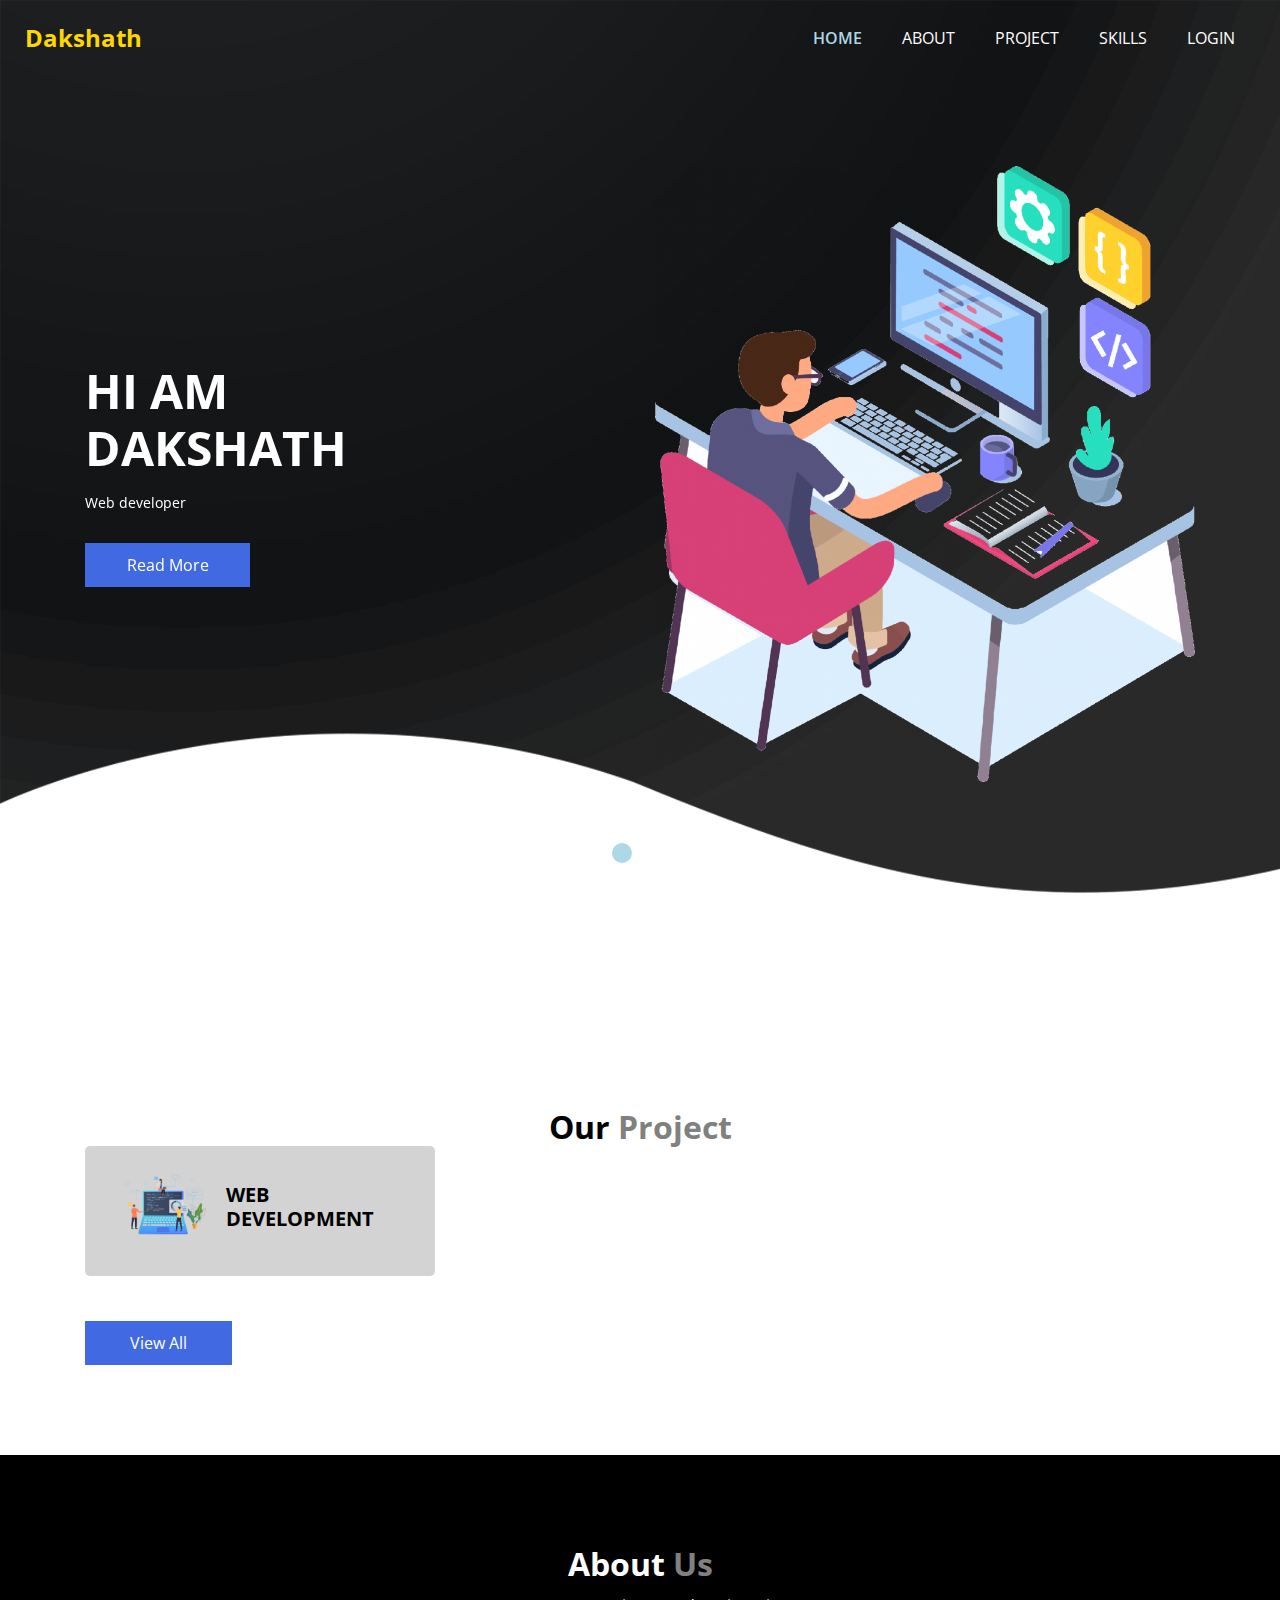
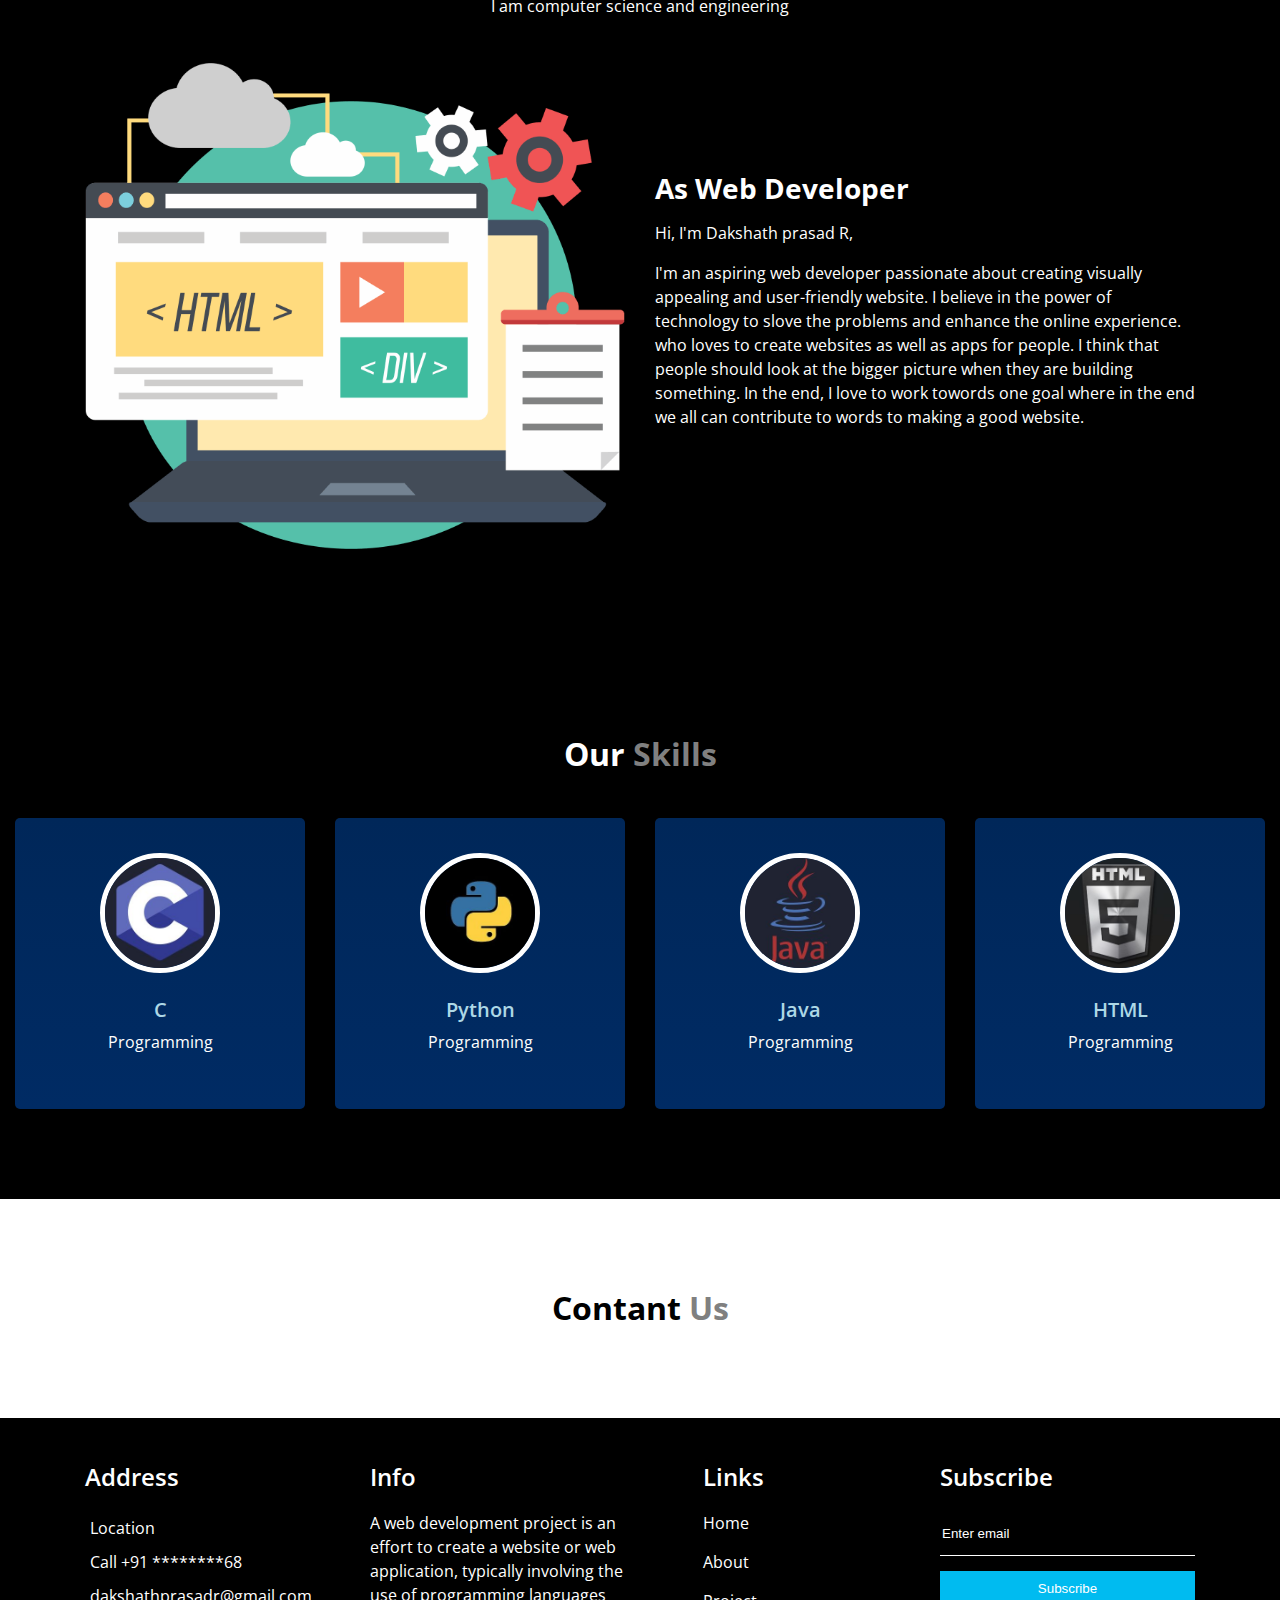
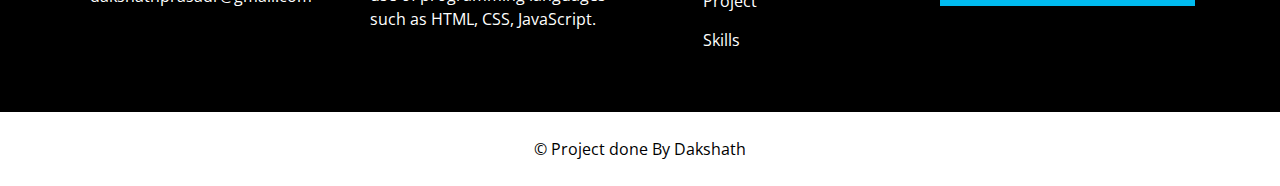
<file: Task 1/index.html>
<!DOCTYPE html>
<html>
<head>
  <meta charset="utf-8" />
  <meta http-equiv="X-UA-Compatible" content="IE=edge" />
  <!-- Mobile Metas -->
  <meta name="viewport" content="width=device-width, initial-scale=1, shrink-to-fit=no" />
  <meta name="keywords" content="" />
  <meta name="description" content="" />
  <meta name="author" content="" />
  <link rel="shortcut icon" href="images/favicon.png" type="">
  <title> Dakshath </title>
  <link rel="stylesheet" type="text/css" href="css/bootstrap.css" />
  <!-- Custom styles for this template -->
  <link href="css/style.css" rel="stylesheet" /> 
</head>
<body>
  <div class="hero_area">
    <div class="hero_bg_box">
      <div class="bg_img_box">
        <img src="images/hero-bg.png" alt="">
      </div>
    </div>
        <header class="header_section">
      <div class="container-fluid">
        <nav class="navbar navbar-expand-lg custom_nav-container ">
          <a class="navbar-brand" href="#">
            <span>
              Dakshath
            </span>
          </a>
          <button class="navbar-toggler" type="button" data-toggle="collapse" data-target="#navbarSupportedContent" aria-controls="navbarSupportedContent" aria-expanded="false" aria-label="Toggle navigation">
            <span class=""> </span>
          </button>
          <div class="collapse navbar-collapse" id="navbarSupportedContent">
            <ul class="navbar-nav  ">
              <li class="nav-item active">
                <a class="nav-link" href="#">Home <span class="sr-only">(current)</span></a>
              </li>
              <li class="nav-item">
                <a class="nav-link" href="#"> About</a>
              </li>
              <li class="nav-item">
                <a class="nav-link" href="#">Project</a>
              </li>
              <li class="nav-item">
                <a class="nav-link" href="#">Skills</a>
              </li>
              <li class="nav-item">
                <a class="nav-link" href="#">  Login</a>
              </li>
               </ul>
          </div>
        </nav>
      </div>
    </header>
    <section class="slider_section ">
      <div id="customCarousel1" class="carousel slide" data-ride="carousel">
        <div class="carousel-inner">
          <div class="carousel-item active">
            <div class="container ">
              <div class="row">
                <div class="col-md-6 ">
                  <div class="detail-box">
                    <h1>
                      Hi am <br>
                      DAKSHATH
                    </h1>
                    <p>
                      Web developer
                    </p>
                    <div class="btn-box">
                      <a href="" class="btn1">
                        Read More
                      </a>
                    </div>
                  </div>
                </div>
                <div class="col-md-6">
                  <div class="img-box">
                    <img src="images/slider-img.png" alt="">
                  </div>
                </div>
              </div>
            </div>
          </div>
          <div class="carousel-item ">
            <div class="container ">
              <div class="row">
                <div class="col-md-6 ">
                  <div class="detail-box">
                    <h1>
                      Hi am <br>
                      DAKSHATH
                    </h1>
                    <div class="btn-box">
                      <a href="" class="btn1">
                        Read More
                      </a>
                    </div>
                  </div>
                </div>
                <div class="col-md-6">
                  <div class="img-box">
                    <img src="images/slider-img.png" alt="">
                  </div>
                </div>
              </div>
            </div>
          </div>
          <div class="carousel-item">
            <div class="container ">
              <div class="row">
                <div class="col-md-6 ">
                  <div class="detail-box">
                    <h1>
                      Hi am <br>
                      DAKSHATH
                    </h1>
                     <div class="btn-box">
                      <a href="" class="btn1">
                        Read More
                      </a>
                    </div>
                  </div>
                </div>
                <div class="col-md-6">
                  <div class="img-box">
                    <img src="images/slider-img.png" alt="">
                  </div>
                </div>
              </div>
            </div>
          </div>
        </div>
        <ol class="carousel-indicators">
          <li data-target="#customCarousel1" data-slide-to="0" class="active"></li>
          <li data-target="#customCarousel1" data-slide-to="1"></li>
          <li data-target="#customCarousel1" data-slide-to="2"></li>
        </ol>
      </div>
    </section>
  <section class="Project_section layout_padding">
    <div class="Project_container">
      <div class="container ">
        <div class="heading_container heading_center">
          <h2>
            Our <span>Project</span>
          </h2>
        </div>
        <div class="row">
          <div class="col-md-4 ">
            <div class="box ">
              <div class="img-box">
                <img src="images/s2.png" class="imag-box">
              </div>
              <div class="detail-box">
                <h5>
                  Web Development
                </h5>
              </div>
            </div>
          </div>
        </div>
        <div class="btn-box">
          <a href="">
            View All
          </a>
        </div>
      </div>
    </div>
  </section>
      <section class="about_section layout_padding">
    <div class="container  ">
      <div class="heading_container heading_center">
        <h2>
          About <span>Us</span>
        </h2>
        <p>
          I am computer science and engineering
        </p>
      </div>
      <div class="row">
        <div class="col-md-6 ">
          <div class="img-box">
            <img src="images/about-img.png" alt="">
          </div>
        </div>
        <div class="col-md-6">
          <div class="detail-box">
            <h3>
              As Web Developer
            </h3>
            <p>
              Hi, I'm Dakshath prasad R,
            </p>
            <p>
              I'm an aspiring web developer passionate about creating visually appealing and user-friendly website. I believe in the power of technology to slove the problems and enhance the online
experience. who loves to create websites as well as apps for people. I think that people should look at the bigger picture when they are building something. In the end, I love to work towords one goal where in the end we all can contribute to words to making a good website.
            </p>
          </div>
        </div>
      </div>
    </div>
  </section>
  <section class="Skills_section layout_padding">
    <div class="container-fluid">
      <div class="heading_container heading_center">
        <h2 class="">
          Our <span> Skills</span>
        </h2>
      </div>
      <div class="Skills_container">
        <div class="row">
          <div class="col-lg-3 col-sm-6">
            <div class="box ">
              <div class="img-box">
                <img src="images/Skills-1.jpg" class="img1" alt="">
              </div>
              <div class="detail-box">
                <h5>
                  C
                </h5>
                <p>
                  Programming
                </p>
              </div>
              <div class="social_box">
              </div>
            </div>
          </div>
          <div class="col-lg-3 col-sm-6">
            <div class="box ">
              <div class="img-box">
                <img src="images/Skills-2.jpg" class="img1" alt="">
              </div>
              <div class="detail-box">
                <h5>
                  Python
                </h5>
                <p>
                  Programming
                </p>
              </div>
              <div class="social_box">
              </div>
            </div>
          </div>
          <div class="col-lg-3 col-sm-6">
            <div class="box ">
              <div class="img-box">
                <img src="images/Skills-3.jpg" class="img1" alt="">
              </div>
              <div class="detail-box">
                <h5>
                  Java
                </h5>
                <p>
                  Programming
                </p>
              </div>
              <div class="social_box">
              </div>
            </div>
          </div>
          <div class="col-lg-3 col-sm-6">
            <div class="box ">
              <div class="img-box">
                <img src="images/Skills-4.jpg" class="img1" alt="">
              </div>
              <div class="detail-box">
                <h5>
                  HTML
                </h5>
                <p>
                  Programming
                </p>
              </div>
              <div class="social_box">
              </div>
            </div>
          </div>
        </div>
      </div>
    </div>
  </section>
  <section class="client_section layout_padding">
    <div class="container">
      <div class="heading_container heading_center psudo_white_primary mb_45">
        <h2>
           Contant <span>Us</span>
        </h2>
      </div>
      </div>
  </section>
 <section class="info_section layout_padding2">
    <div class="container">
      <div class="row">
        <div class="col-md-6 col-lg-3 info_col">
          <div class="info_contact">
            <h4>
              Address
            </h4>
            <div class="contact_link_box">
              <a href="">
                <i class=""></i>
                <span>
                  Location
                </span>
              </a>
              <a href="">
                <i class=""></i>
                <span>
                  Call +91 ********68
                </span>
              </a>
              <a href="">
                <i class=""></i>
                <span>
                  dakshathprasadr@gmail.com
                </span>
              </a>
            </div>
          </div>
        </div>
        <div class="col-md-6 col-lg-3 info_col">
          <div class="info_detail">
            <h4>
              Info
            </h4>
            <p>
              A web development project is an effort to create a website  or web application, typically involving the use of programming languages such as HTML, CSS, JavaScript.
            </p>
          </div>
        </div>
        <div class="col-md-6 col-lg-2 mx-auto info_col">
          <div class="info_link_box">
            <h4>
              Links
            </h4>
            <div class="info_links">
              <a class="active" href="#">
                Home
              </a>
              <a class="" href="#">
                About
              </a>
              <a class="" href="#">
                Project
              </a>
              <a class="" href="#">
                Skills
              </a>
            </div>
          </div>
        </div>
        <div class="col-md-6 col-lg-3 info_col ">
          <h4>
            Subscribe
          </h4>
          <form action="#">
            <input type="text" placeholder="Enter email" />
            <button type="submit">
              Subscribe
            </button>
          </form>
        </div>
      </div>
    </div>
  </section>
 <section class="footer_section">
    <div class="container">
      <p>
        &copy; <span id="displayYear"></span> Project done By
        <a /">Dakshath</a>
      </p>
    </div>
  </section>
</body>
</html>
</file>
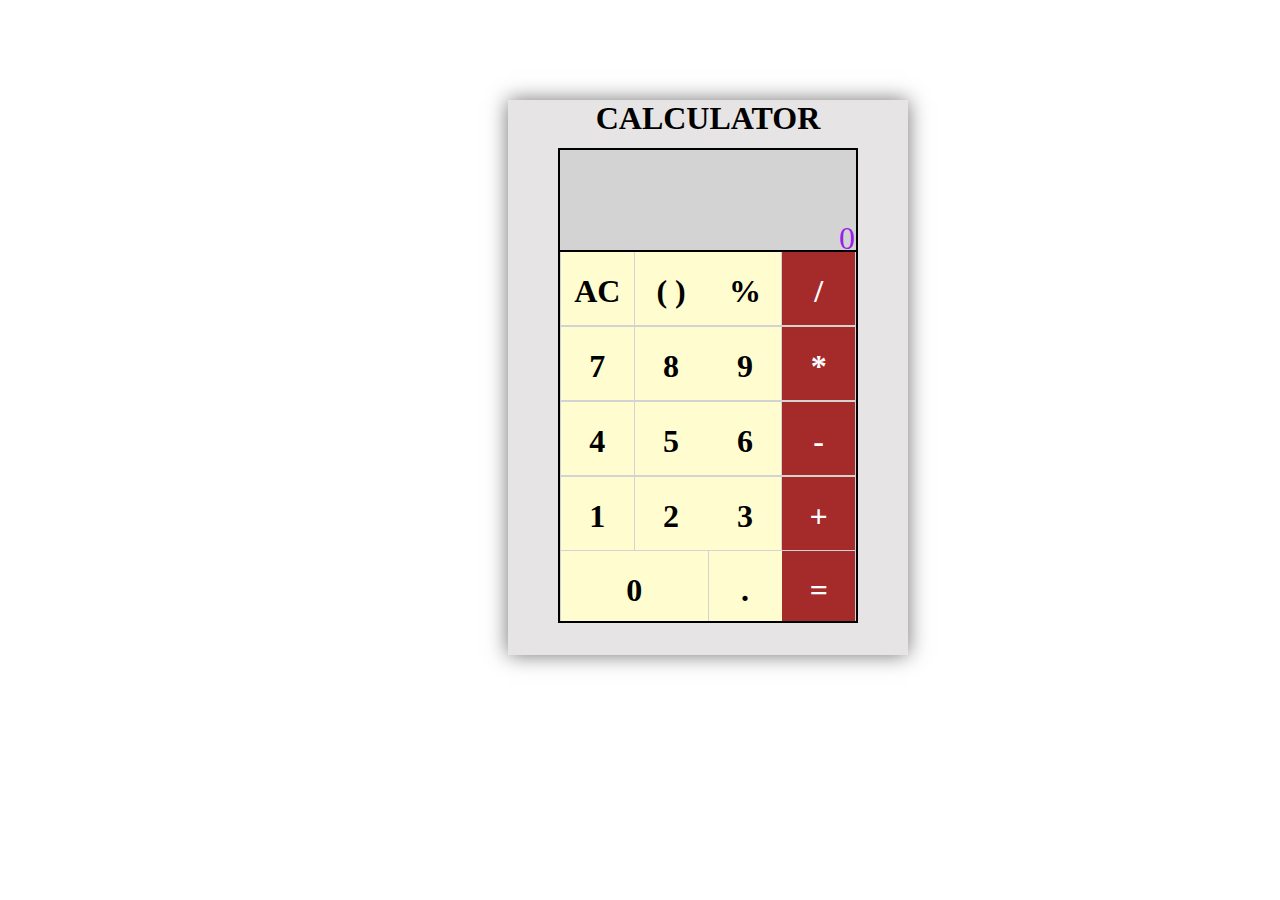
<file: task 3/index.html>
<!DOCTYPE html>
<html lang="en">
<head>
    <meta charset="UTF-8">
    <meta http-equiv="X-UA-Compatible" content="IE=edge">
    <meta name="viewport" content="width=device-width, initial-scale=1.0">
    <title>Dakshath</title>
    <link rel="stylesheet" href="style.css">
</head>
<body>
   <div id="cal">
      <h1>CALCULATOR</h1>
    <div id="main">
        <div id="print">
         <div id="ans">0</div>
        </div>

        <div id = "btns">
        <div class="part">
           <div class="bt"><p>AC</p></div>
           <div class="bt"><p>( )</p></div>
           <div class="bt"><p>%</p></div>
           <div class="bt"><p>/</p></div>
        </div>

        <div class="part">
            <div class="bt"><p>7</p></div>
            <div class="bt"><p>8</p></div>
            <div class="bt"><p>9</p></div>
            <div class="bt"><p>*</p></div>
         </div>

         <div class="part">
            <div class="bt"><p>4</p></div>
            <div class="bt"><p>5</p></div>
            <div class="bt"><p>6</p></div>
            <div class="bt"><p>-</p></div>
         </div>

         <div class="part">
            <div class="bt"><p>1</p></div>
            <div class="bt"><p>2</p></div>
            <div class="bt"><p>3</p></div>
            <div class="bt"><p>+</p></div>
         </div>

         <div class="part">
            <div id="large" class="bt"><p>0</p></div>
            <div class="bt"><p>.</p></div>
            <div class="bt"><p>=</p></div>
         </div>
        </div>  
    </div>
   </div>
    <script src="script.js"></script>
</body>
</html>
</file>
<file: Task 1/css/style.css>
@import url("https://fonts.googleapis.com/css2?family=Lato:wght@400;700&family=Open+Sans:wght@300;400;600;700&display=swap");
body {
  font-family: "Open Sans", sans-serif;
  color: black;
  background-color: white;
  overflow-x: hidden;
}

.layout_padding {
  padding: 90px 0;s
}

.layout_padding2 {
  padding: 75px 0;
}

.layout_padding2-top {
  padding-top: 75px;
}

.layout_padding2-bottom {
  padding-bottom: 75px;
}

.layout_padding-top {
  padding-top: 90px;
}

.layout_padding-bottom {
  padding-bottom: 90px;
}

.heading_container {
  display: -webkit-box;
  display: -ms-flexbox;
  display: flex;
  -webkit-box-orient: vertical;
  -webkit-box-direction: normal;
      -ms-flex-direction: column;
          flex-direction: column;
  -webkit-box-align: start;
      -ms-flex-align: start;
          align-items: flex-start;
}

.heading_container h2 {
  position: relative;
  font-weight: bold;
  margin-bottom: 0;
}

.heading_container h2 span {
  color: Grey;
}

.heading_container p {
  margin-top: 10px;
  margin-bottom: 0;
}

.heading_container.heading_center {
  -webkit-box-align: center;
      -ms-flex-align: center;
          align-items: center;
  text-align: center;
}

a,
a:hover,
a:focus {
  text-decoration: none;
}

a:hover,
a:focus {
  color: initial;
}

.btn,
.btn:focus {
  outline: none !important;
  -webkit-box-shadow: none;
          box-shadow: none;
}

/*header section*/
.hero_area {
  position: relative;
  min-height: 100vh;
  display: -webkit-box;
  display: -ms-flexbox;
  display: flex;
  -webkit-box-orient: vertical;
  -webkit-box-direction: normal;
      -ms-flex-direction: column;
          flex-direction: column;
}

.hero_area .hero_bg_box {
  position: absolute;
  top: 0;
  left: 0;
  width: 100%;
  height: 100%;
  display: -webkit-box;
  display: -ms-flexbox;
  display: flex;
  -webkit-box-pack: center;
      -ms-flex-pack: center;
          justify-content: center;
  -webkit-box-align: end;
      -ms-flex-align: end;
          align-items: flex-end;
  overflow: hidden;
  z-index: -1;
}

.hero_area .hero_bg_box .bg_img_box {
  min-width: 100%;
  min-height: 100%;
}

.hero_area .hero_bg_box img {
  min-width: 100%;
  min-height: 100%;
}

.sub_page .hero_area {
  min-height: auto;
  background: linear-gradient(130deg, #231a6f, #0f054c);
}

.sub_page .hero_area .hero_bg_box {
  display: none;
}

.header_section {
  padding: 15px 0;
}

.header_section .container-fluid {
  padding-right: 25px;
  padding-left: 25px;
}

.navbar-brand span {
  font-weight: bold;
  font-size: 24px;
  color: gold;
}

.custom_nav-container {
  padding: 0;
}

.custom_nav-container .navbar-nav {
  margin-left: auto;
}

.custom_nav-container .navbar-nav .nav-item .nav-link {
  padding: 5px 20px;
  color: white;
  text-align: center;
  text-transform: uppercase;
  border-radius: 5px;
  -webkit-transition: all 0.3s;
  transition: all 0.3s;
}

.custom_nav-container .navbar-nav .nav-item:hover .nav-link, .custom_nav-container .navbar-nav .nav-item.active .nav-link {
  color: lightblue;
}

.custom_nav-container .navbar-nav .nav-item.active .nav-link {
  font-weight: 600;
}
...................
.custom_nav-container .nav_search-btn {
  width: 35px;
  height: 35px;
  padding: 0;
  border: none;
  color: black;
}

.custom_nav-container .nav_search-btn:hover {
  color: black;
}

.custom_nav-container .navbar-toggler {
  outline: none;
}

.custom_nav-container .navbar-toggler {
  padding: 0;
  width: 37px;
  height: 42px;
  -webkit-transition: all 0.3s;
  transition: all 0.3s;
}

.custom_nav-container .navbar-toggler span {
  display: block;
  width: 35px;
  height: 4px;
  background-color: black;
  margin: 7px 0;
  -webkit-transition: all 0.3s;
  transition: all 0.3s;
  position: relative;
  border-radius: 5px;
  transition: all 0.3s;
}

.custom_nav-container .navbar-toggler span::before, .custom_nav-container .navbar-toggler span::after {
  content: "";
  position: absolute;
  left: 0;
  height: 100%;
  width: 100%;
  background-color: black;
  top: -10px;
  border-radius: 5px;
  -webkit-transition: all 0.3s;
  transition: all 0.3s;
}

.custom_nav-container .navbar-toggler span::after {
  top: 10px;
}

.custom_nav-container .navbar-toggler[aria-expanded="true"] {
  -webkit-transform: rotate(360deg);
          transform: rotate(360deg);
}

.custom_nav-container .navbar-toggler[aria-expanded="true"] span {
  -webkit-transform: rotate(45deg);
          transform: rotate(45deg);
}

.custom_nav-container .navbar-toggler[aria-expanded="true"] span::before, .custom_nav-container .navbar-toggler[aria-expanded="true"] span::after {
  -webkit-transform: rotate(90deg);
          transform: rotate(90deg);
  top: 0;
}

/*end header section*/
/* slider section */
.slider_section {
  -webkit-box-flex: 1;
      -ms-flex: 1;
          flex: 1;
  display: -webkit-box;
  display: -ms-flexbox;
  display: flex;
  -webkit-box-align: center;
      -ms-flex-align: center;
          align-items: center;
  position: relative;
  padding: 45px 0 145px 0;
}

.slider_section .row {
  -webkit-box-align: center;
      -ms-flex-align: center;
          align-items: center;
}

.slider_section #customCarousel1 {
  width: 100%;
  position: unset;
}

.slider_section .detail-box {
  color: white;
}

.slider_section .detail-box h1 {
  font-size: 3rem;
  font-weight: bold;
  text-transform: uppercase;
  margin-bottom: 15px;
  color: white;
}

.slider_section .detail-box p {
  color: white;
  font-size: 14px;
}

.slider_section .detail-box .btn-box {
  display: -webkit-box;
  display: -ms-flexbox;
  display: flex;
  margin: 0 -5px;
  margin-top: 25px;
}

.slider_section .detail-box .btn-box a {
  margin: 5px;
  text-align: center;
  width: 165px;
}

.slider_section .detail-box .btn-box .btn1 {
  display: inline-block;
  padding: 10px 15px;
  background-color: royalblue;
  color: white;
  border-radius: 0;
  -webkit-transition: all 0.3s;
  transition: all 0.3s;
  border: none;
}

.slider_section .detail-box .btn-box .btn1:hover {
  background-color: black;
}

.slider_section .detail-box .btn-box .btn2 {
  display: inline-block;
  padding: 10px 15px;
  background-color: black;
  color: black;
  border-radius: 0;
  -webkit-transition: all 0.3s;
  transition: all 0.3s;
  border: none;
}

.slider_section .detail-box .btn-box .btn2:hover {
  background-color: black;
}

.slider_section .img-box {
  margin: 45px 0;
}

.slider_section .img-box img {
  width: 100%;
  -webkit-animation: upDown 5s infinite;
          animation: upDown 5s infinite;
}

@-webkit-keyframes upDown {
  0% {
    -webkit-transform: translateY(-45px);
            transform: translateY(-45px);
  }
  50% {
    -webkit-transform: translateY(45px);
            transform: translateY(45px);
  }
  100% {
    -webkit-transform: translateY(-45px);
            transform: translateY(-45px);
  }
}

@keyframes upDown {
  0% {
    -webkit-transform: translateY(-45px);
            transform: translateY(-45px);
  }
  50% {
    -webkit-transform: translateY(45px);
            transform: translateY(45px);
  }
  100% {
    -webkit-transform: translateY(-45px);
            transform: translateY(-45px);
  }
}

.slider_section .carousel-indicators {
  position: unset;
  margin: 0;
  -webkit-box-pack: center;
      -ms-flex-pack: center;
          justify-content: center;
  -webkit-box-align: center;
      -ms-flex-align: center;
          align-items: center;
}

.slider_section .carousel-indicators li {
  background-color: white;
  width: 12px;
  height: 12px;
  border-radius: 100%;
  opacity: 1;
}

.slider_section .carousel-indicators li.active {
  width: 20px;
  height: 20px;
  background-color: lightblue;
}

.Project_section .box {
  display: flex;
  margin-left:center;
  margin-right:center;
  align-items:center;
  background-color: lightgray;
  padding: 20px;
  border-radius: 5px;
}

.Project_section .box .img-box {
  display: -webkit-box;
  display: -ms-flexbox;
  display: flex;
  -webkit-box-pack: center;
      -ms-flex-pack: center;
          justify-content: center;
  -webkit-box-align: center;
      -ms-flex-align: center;
          align-items: flex-center;
  width: 125px;
  min-width: 75px;
  height: 75px;
  margin-bottom: 15px;
}

.Project_section .box .img-box img {
  max-width: 100%;
  max-height: 100%;
  -webkit-transition: all 0.3s;
  transition: all 0.3s;
}

.Project_section .box .detail-box h5 {
  font-weight: bold;
  text-transform: uppercase;
}

.Project_section .box .detail-box a {
  color: royalsblue;
  font-weight: 600;
}

.Project_section .box .detail-box a:hover {
  color: black;
}

.Project_section .btn-box {
  display: -webkit-box;
  display: -ms-flexbox;
  display: flex;
  -webkit-box-pack: center;
      -ms-flex-pack: center;
          display: block;
          margin-left:auto;
          margin-right:auto;
          justify-content: center;
  margin-top: 45px;
}

.Project_section .btn-box a {
  display: inline-block;
  padding: 10px 45px;
  background-color: royalblue;
  color: white;
  border-radius: 0;
  -webkit-transition: all 0.3s;
  transition: all 0.3s;
  border: none;
}

.Project_section .btn-box a:hover {
  background-color: black;
}

.about_section {
  background-color: black;
  color: white;
}

.about_section .heading_container {
  margin-bottom: 45px;
}

.about_section .row {
  -webkit-box-align: center;
      -ms-flex-align: center;
          align-items: center;
}

.about_section .img-box img {
  max-width: 100%;
}

.about_section .detail-box h3 {
  font-weight: bold;
}

.about_section .detail-box p {
  margin-top: 15px;
}

.about_section .detail-box a {
  display: inline-block;
  padding: 10px 45px;
  background-color: black;
  color: black;
  border-radius: 0px;
  -webkit-transition: all 0.3s;
  transition: all 0.3s;
  border: none;
  margin-top: 15px;
}

.about_section .detail-box a:hover {
  background-color: black;
}

/*Skills section */
.Skills_section {
  text-align: center;
  background-color: black;
  color:white;
}

.Skills_section .heading_container {
  -webkit-box-pack: center;
      -ms-flex-pack: center;
          justify-content: center;
}

.Skills_section .Skills_container {
  padding: 0 15px;
}

.Skills_section .Skills_container .box {
  padding: 35px 0 0 0;
  border-radius: 5px;
  overflow: hidden;
  -webkit-transition: all .1s;
  transition: all .1s;
  margin-top: 45px;
  background: -webkit-gradient(linear, left top, left bottom, from(#002759), to(#002b64));
  background: linear-gradient(to bottom, #002759, #002b64);
}

.Skills_section .Skills_container .box .img-box {
  display: -webkit-box;
  display: -ms-flexbox;
  display: flex;
  -webkit-box-pack: center;
      -ms-flex-pack: center;
          justify-content: center;
  -webkit-box-align: center;
      -ms-flex-align: center;
          align-items: center;
}

.Skills_section .Skills_container .box .img-box img {
  width: 120px;
  border-radius: 100%;
  border: 5px solid #ffffff;
}

.Skills_section .Skills_container .box .detail-box {
  margin: 25px 0;
}

.Skills_section .Skills_container .box .detail-box h5 {
  color: lightblue;
  font-weight: 600;
  position: relative;
}

.Skills_section .Skills_container .box .social_box {
  padding: 10px 45px 20px 45px;
  display: -webkit-box;
  display: -ms-flexbox;
  display: flex;
  -webkit-box-pack: justify;
      -ms-flex-pack: justify;
          justify-content: space-between;
}

.Skills_section .Skills_container .box .social_box a {
  color: black;
  font-size: 22px;
}

.Skills_section .Skills_container .box .social_box a:hover {
  color: black;
}

/*Skills section end*/

.info_section {
  background-color: black;
  color: white;
  padding: 45px 0 15px 0;
}

.info_section h4 {
  font-weight: 600;
  margin-bottom: 20px;
}

.info_section .info_col {
  margin-bottom: 30px;
}

.info_section .info_contact .contact_link_box {
  display: -webkit-box;
  display: -ms-flexbox;
  display: flex;
  -webkit-box-orient: vertical;
  -webkit-box-direction: normal;
      -ms-flex-direction: column;
          flex-direction: column;
}

.info_section .info_contact .contact_link_box a {
  margin: 5px 0;
  color: white;
}

.info_section .info_contact .contact_link_box a i {
  margin-right: 5px;
}

.info_section .info_contact .contact_link_box a:hover {
  color: royalblue;
}

.info_section .info_social {
  display: -webkit-box;
  display: -ms-flexbox;
  display: flex;
  margin-top: 20px;
  margin-bottom: 10px;
}

.info_section .info_social a {
  display: -webkit-box;
  display: -ms-flexbox;
  display: flex;
  -webkit-box-pack: center;
      -ms-flex-pack: center;
          justify-content: center;
  -webkit-box-align: center;
      -ms-flex-align: center;
          align-items: center;
  color: black;
  border-radius: 100%;
  margin-right: 10px;
  font-size: 24px;
}

.info_section .info_social a:hover {
  color: black;
}

.info_section .info_links {
  display: -webkit-box;
  display: -ms-flexbox;
  display: flex;
  -webkit-box-orient: vertical;
  -webkit-box-direction: normal;
      -ms-flex-direction: column;
          flex-direction: column;
  -ms-flex-wrap: wrap;
      flex-wrap: wrap;
}

.info_section .info_links a {
  display: -webkit-box;
  display: -ms-flexbox;
  display: flex;
  -webkit-box-align: center;
      -ms-flex-align: center;
          align-items: center;
  margin-bottom: 15px;
  color: white;
}

.info_section .info_links a:hover {
  color: royalblue;
}

.info_section form input {
  border: none;
  border-bottom: 1px solid #ffffff;
  background-color: transparent;
  width: 100%;
  height: 45px;
  color: white;
  outline: none;
}

.info_section form input::-webkit-input-placeholder {
  color: black;
}

.info_section form input:-ms-input-placeholder {
  color: black;
}

.info_section form input::-ms-input-placeholder {
  color: black;
}

.info_section form input::placeholder {
  color: white;
}

.info_section form button {
  width: 100%;
  text-align: center;
  display: inline-block;
  padding: 10px 55px;
  background-color: #00bbf0;
  color: white;
  border-radius: 0;
  -webkit-transition: all 0.3s;
  transition: all 0.3s;
  border: none;
  margin-top: 15px;
}

.info_section form button:hover {
  background-color: royalblue;
}

/* footer section*/
.footer_section {
  position: relative;
  background-color: white;
  text-align: center;
}

.footer_section p {
  color: black;
  padding: 25px 0;
  margin: 0;
}

.footer_section p a {
  color: black;
}
</file>
<file: task 3/style.css>
#cal{
    width:400px;
    height:555px;
    margin-top: 100px ;
    margin-left:500px;
    font-size: medium;
    background-color: #e6e4e4;
    box-shadow: 0 0 20px #737373;
}
#cal h1{
    text-align: center;
    font-family: Cambria, Cochin, Georgia, Times, 'Times New Roman', serif;
}

#main{
    margin-left: 50px;
    margin-top:-10px;
    width: 300px;
    height: 475px;
    background-color:lightgrey;
    box-sizing:  border-box;
    border:2px solid black;
    overflow: hidden;
}
#print{
    display:flex;
    width: 295px; 
    height: 100px;
    flex-direction: column;
    justify-content: flex-end;
}
#print div{
    height:30px;
    font-size: 200%;
    text-align:end;
    color:#9b1fe8;
}

#btns{/*border between display and buttons*/
    border-top: 2px solid black;
}
.part{
    display: flex;
    flex-direction: row;
    justify-content: space-evenly;
    margin-bottom: 1.75px;
}
.part div{
    width: 73px;
    height: 73px;
    background-color: #FFFDD0;
    text-align: center;
    vertical-align: middle;  
}
.part div p{
    font-size: xx-large;
    font-weight:bold;
    transform: translateY(-30%);
}
.part > div:last-child { /*applied to only last tags of part divs*/
    background-color:  rgb(165, 42, 42);
    color:white;
  }

#large{
    width: 147px !important;
}

#ans{
    text-shadow: #FFFDD0;
}

/* hovering on buttons */
.bt:hover{
    background-color: rgb(230, 227, 168);
}
.part > div:last-child:hover{
    background-color: rgb(212, 14, 14);
}
</file>
